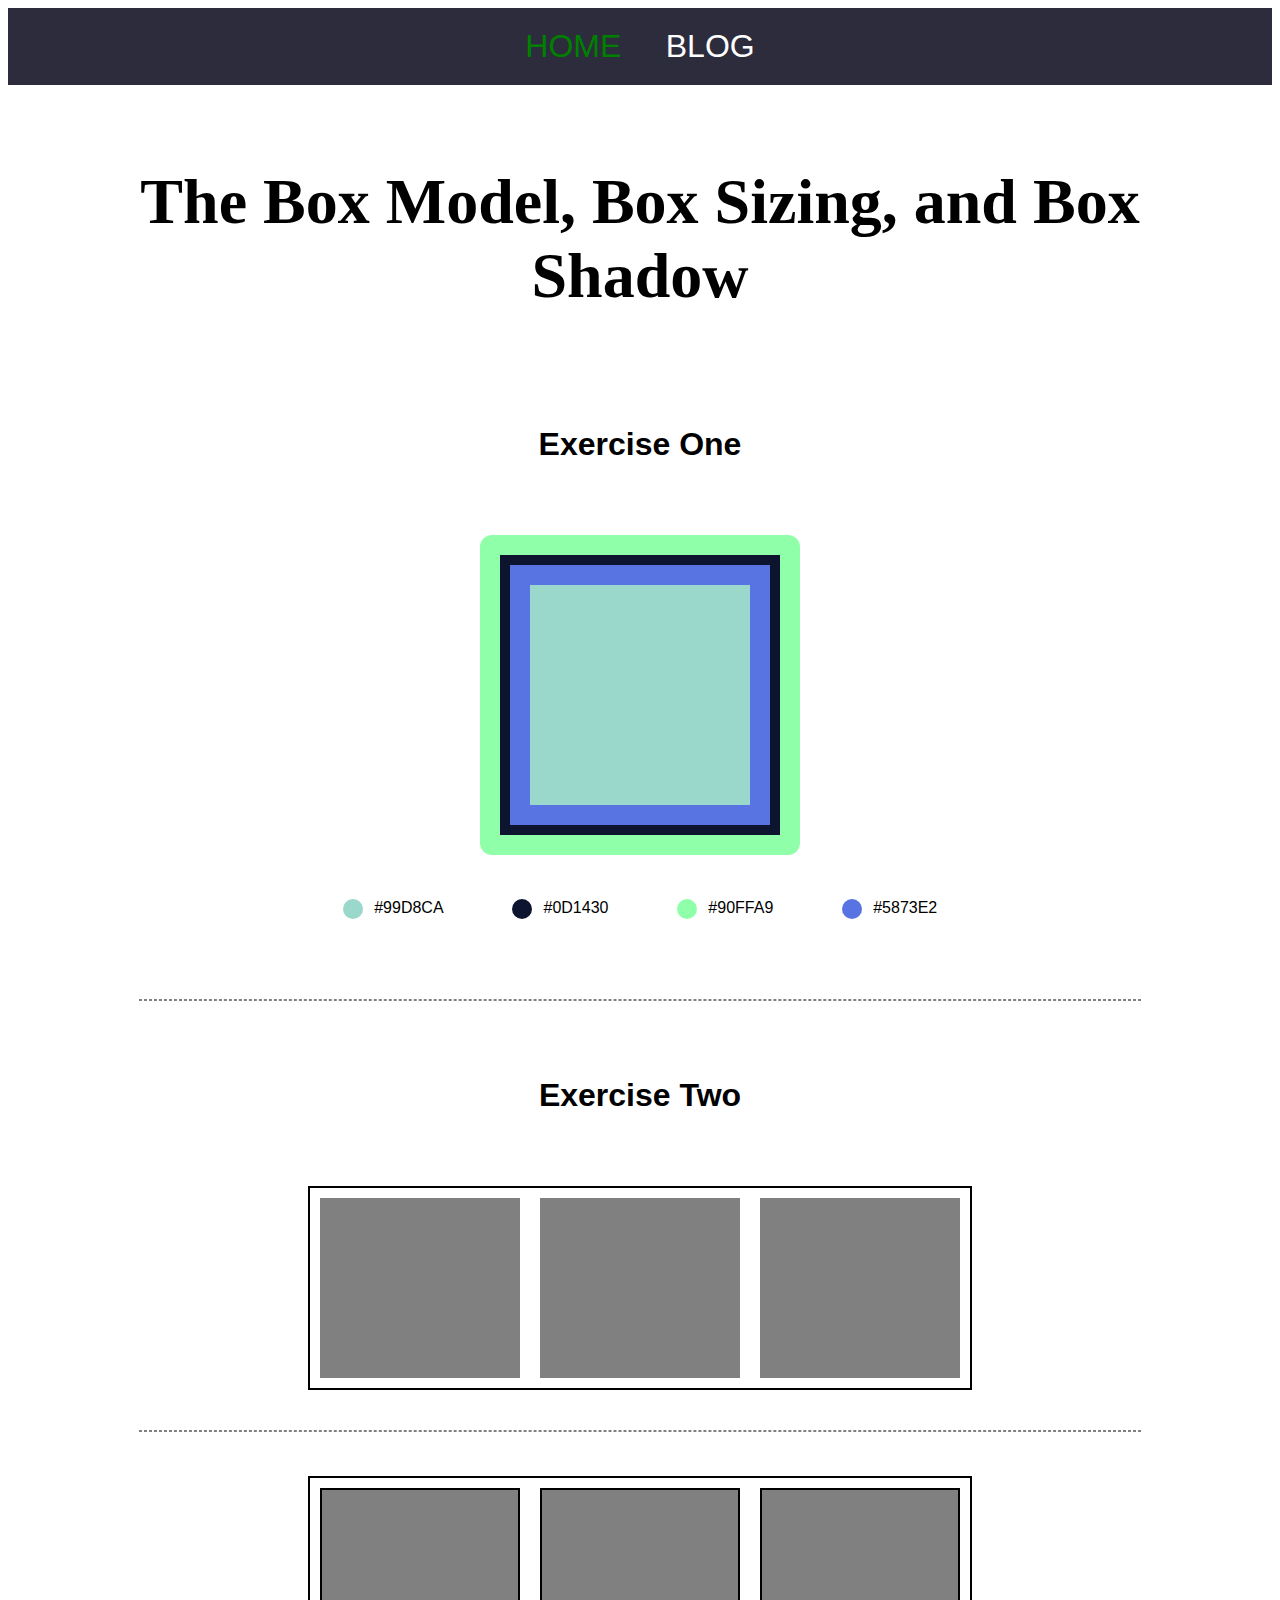
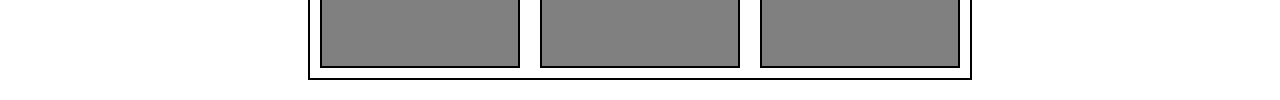
<file: index.html>
<!DOCTYPE html>
<html>
    <head>
        <meta charset="UTF-8">
        <title>Checkpoint 1 - Assignment</title>
        <link rel="reset" href="./reset.css">
        <link rel="stylesheet" href="./style.css">
    </head>
    <body>
        <header class="header">
            <nav class="nav-link">
                <a id="green" href="./index.html">HOME</a>
                <a href="./blog.html">BLOG</a>
            </nav>
        </header>
        <main>
            <section>
                <div class="head-para">
                    <h2>The Box Model, Box Sizing, and Box Shadow</h2>
                    <h3>Exercise One</h3>
                </div>
                <div class="box-div">
                    <div class="box"></div>
                </div>

                <div class="circle-container">            
                    <div class="circle-line">
                        <span class="circle first"></span>
                        <span>#99D8CA</span>
                        </div>
        
                        <div class="circle-line">
                        <span class="circle second"></span>
                        <span>#0D1430</span>
                        </div>

                        <div class="circle-line">
                        <span class="circle third"></span>
                        <span>#90FFA9</span>
                        </div>

                        <div class="circle-line">
                        <span class="circle fourth"></span>
                        <span>#5873E2</span>
                        </div>
                    </div>
                    <hr>
            </section>
            <section>
                <h3>Exercise Two</h3>
                <div class="parent">
                    <div class="child"></div>
                    <div class="child"></div>
                    <div class="child"></div>
                </div>
                <hr>
                <div class="parent">
                    <div class="child border"></div>
                    <div class="child border"></div>
                    <div class="child border"></div>
                </div>
            </section>
        </main>
    </body>
</html>
</file>
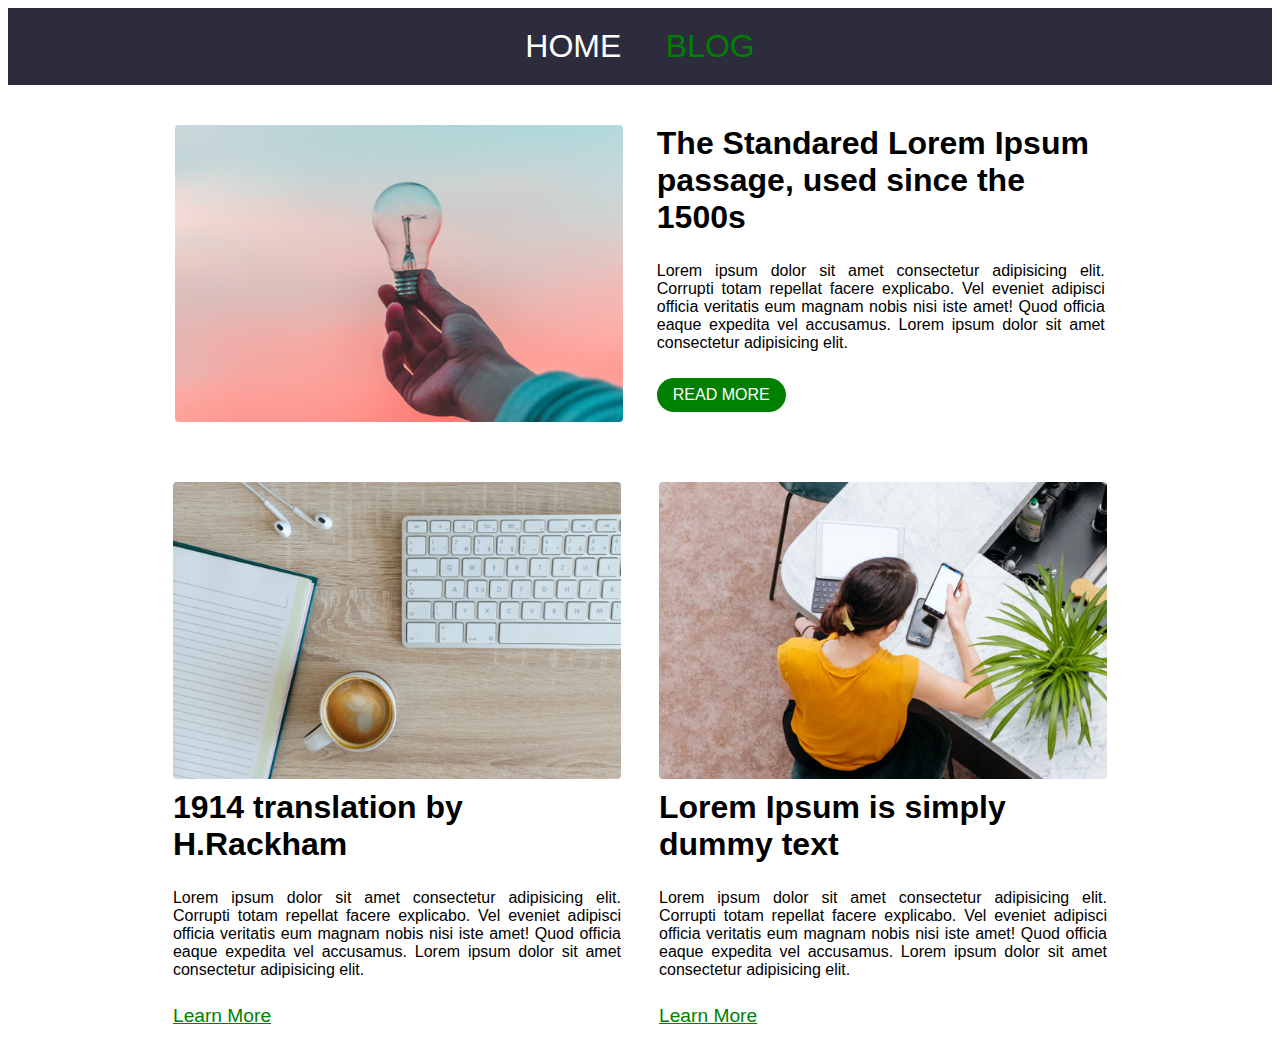
<file: blog.html>
<!DOCTYPE html>
<html>
    <head>
        <meta charset="UTF-8">
        <title>Checkpoint 1 - Assignment</title>
        <link rel="reset" href="./reset.css">
        <link rel="stylesheet" href="./style.css">
    </head>
    <body>
        <header class="header">
            <nav class="nav-link">
                <a href="./index.html">HOME</a>
                <a id="green" href="./blog.html">BLOG</a>
            </nav>        
        </header>
        <main>
            
            <!--Section-1-->
            <section class="block-main">

                <div class="container">
                <div class="image-div">
                    <img src="./pic01.png" alt="bulb">
                </div>
                <div class="text-div">
                    <h3 class="title">The Standared Lorem Ipsum passage, used since the 1500s</h3>
                    <p class="sub-title"> Lorem ipsum dolor sit amet consectetur adipisicing elit. Corrupti totam repellat facere explicabo. 
                        Vel eveniet adipisci officia veritatis eum magnam nobis nisi iste amet! Quod officia eaque expedita vel accusamus. 
                        Lorem ipsum dolor sit amet consectetur adipisicing elit. 
                    </p>
                    <div class="btn-div">
                       <a class="btn" href="#">READ MORE</a>
                    </div>
                </div>
            </section>


            <!--Section-2-->
            <section class="block-end">
                <div class="container">
                    <article class="article">

                        <div class="image-div2">
                            <img src="./pic02.png" alt="Rackham">
                        </div>
                        <div class="text-div2">
                            <h3 class="title">1914 translation by H.Rackham</h3>
                            <p class="sub-title"> Lorem ipsum dolor sit amet consectetur adipisicing elit. Corrupti totam repellat facere explicabo. 
                            Vel eveniet adipisci officia veritatis eum magnam nobis nisi iste amet! Quod officia eaque expedita vel accusamus. 
                            Lorem ipsum dolor sit amet consectetur adipisicing elit.</p>
                        </div>
                        <a class="btn-learn" href="#">Learn More</a>    
                    </article>
            

                    <article class="article">   
                        <div class="image-div3">
                            <img src="./pic03.png" alt="Rackham">
                        </div>
                        <div class="text-div3">
                            <h3 class="title">Lorem Ipsum is simply dummy text</h3>
                            <p class="sub-title"> Lorem ipsum dolor sit amet consectetur adipisicing elit. Corrupti totam repellat facere explicabo. 
                            Vel eveniet adipisci officia veritatis eum magnam nobis nisi iste amet! Quod officia eaque expedita vel accusamus. 
                            Lorem ipsum dolor sit amet consectetur adipisicing elit.</p>
                        </div>
                        <a class="btn-learn" href="#">Learn More</a>
                    </article>
                </div>
            </section>
        </main>
    </body>
</html>
</file>
<file: style.css>
/*Custom Styles*/

.nav-link a{
    font-size: 32px;
    padding: 20px;
    color: white;
    text-decoration: none;
    display: inline-block;
}

#green {
    color: green;
}

.header {
    text-align: center;
    background-color: rgb(44, 44, 61);
    font-family: Arial, Helvetica, sans-serif;
}

h2 {
    text-align: center;
    font-size: 64px;
    padding: 60px;
    margin-top: 20px;
}

h3 {
    text-align: center;
    font-size: 32px;
    font-family: Arial, Helvetica, sans-serif;
    padding-bottom: 40px;

}

.box-div {
    padding: 30px;
    background-color: #90FFA9;
    display: inline-block;
    border-radius: 12px;
}

.box {
    width: 220px;
    height: 220px;
    background-color: #99D8CA;
    border: 20px solid #5873E2;
    outline: 10px solid #0D1430;
}


section {
    text-align: center;
    margin-bottom: 20px;
}

.circle {
    width: 20px;
    height: 20px;
    border-radius: 50%;
    vertical-align: middle;
    margin-right: 7px;
    background-color: #99D8CA;
    display: inline-block;
    
}

.circle-container {
    text-align: center;
    font-family: Arial, Helvetica, sans-serif;
    margin: 40px;
}

.first {
    background-color: #99D8CA;
}

.second {
    background-color: #0D1430;
}

.third {
    background-color: #90FFA9;
}

.fourth {
    background-color: #5873E2;
}

.circle-line {
    margin: 0 32px;
    display: inline-block;    
}

hr {
    width: 1000px;
    border-style: dashed;
    color: grey;
    margin: 40px;
    display: inline-block;
}

.parent {
    width: 660px;
    border: 2px solid black;
    margin: 0 auto;
    font-size: 0;
}

.child {
    width: 200px;
    height: 180px;
    background-color: grey;
    margin: 10px;
    display: inline-block;
}

.border {
    border: 2px solid black;
    box-sizing: border-box;
}

/*Blog Article 1*/

.container {
    width: 1120px;
    margin: 0 auto;
}

img {
    width: 100%;
    display: block;
    border-radius: 4px;
}

.image-div,.text-div,.article{
    width: 40%;
    margin: 0 1.5%;
    vertical-align: top;
    display: inline-block;
}

.block-main {
    font-size: 0;
    padding: 40px 0;
}

.block-main,.block-end {
    font-family: Arial, Helvetica, sans-serif;
}

.block-end .title{
    margin-top: 10px;
}

.title {
    font-size: 32px;
    margin: 0;
    padding-bottom: 0;
}

.sub-title {
    font-size: 16px;
    text-align: justify;
    padding: 10px 0;
}

.btn {
    background-color: green;
    color: white;
    padding: 8px 16px;
    border-radius: 20px;
    font-size: 1rem;
    display: inline-block;
    margin: 0;
    text-decoration: none;
}

.btn-learn {
    text-decoration: underline;
    color: green;
    font-size: 19.2px;
}

.title,.article,.btn-div {
    text-align: left;
}
</file>
